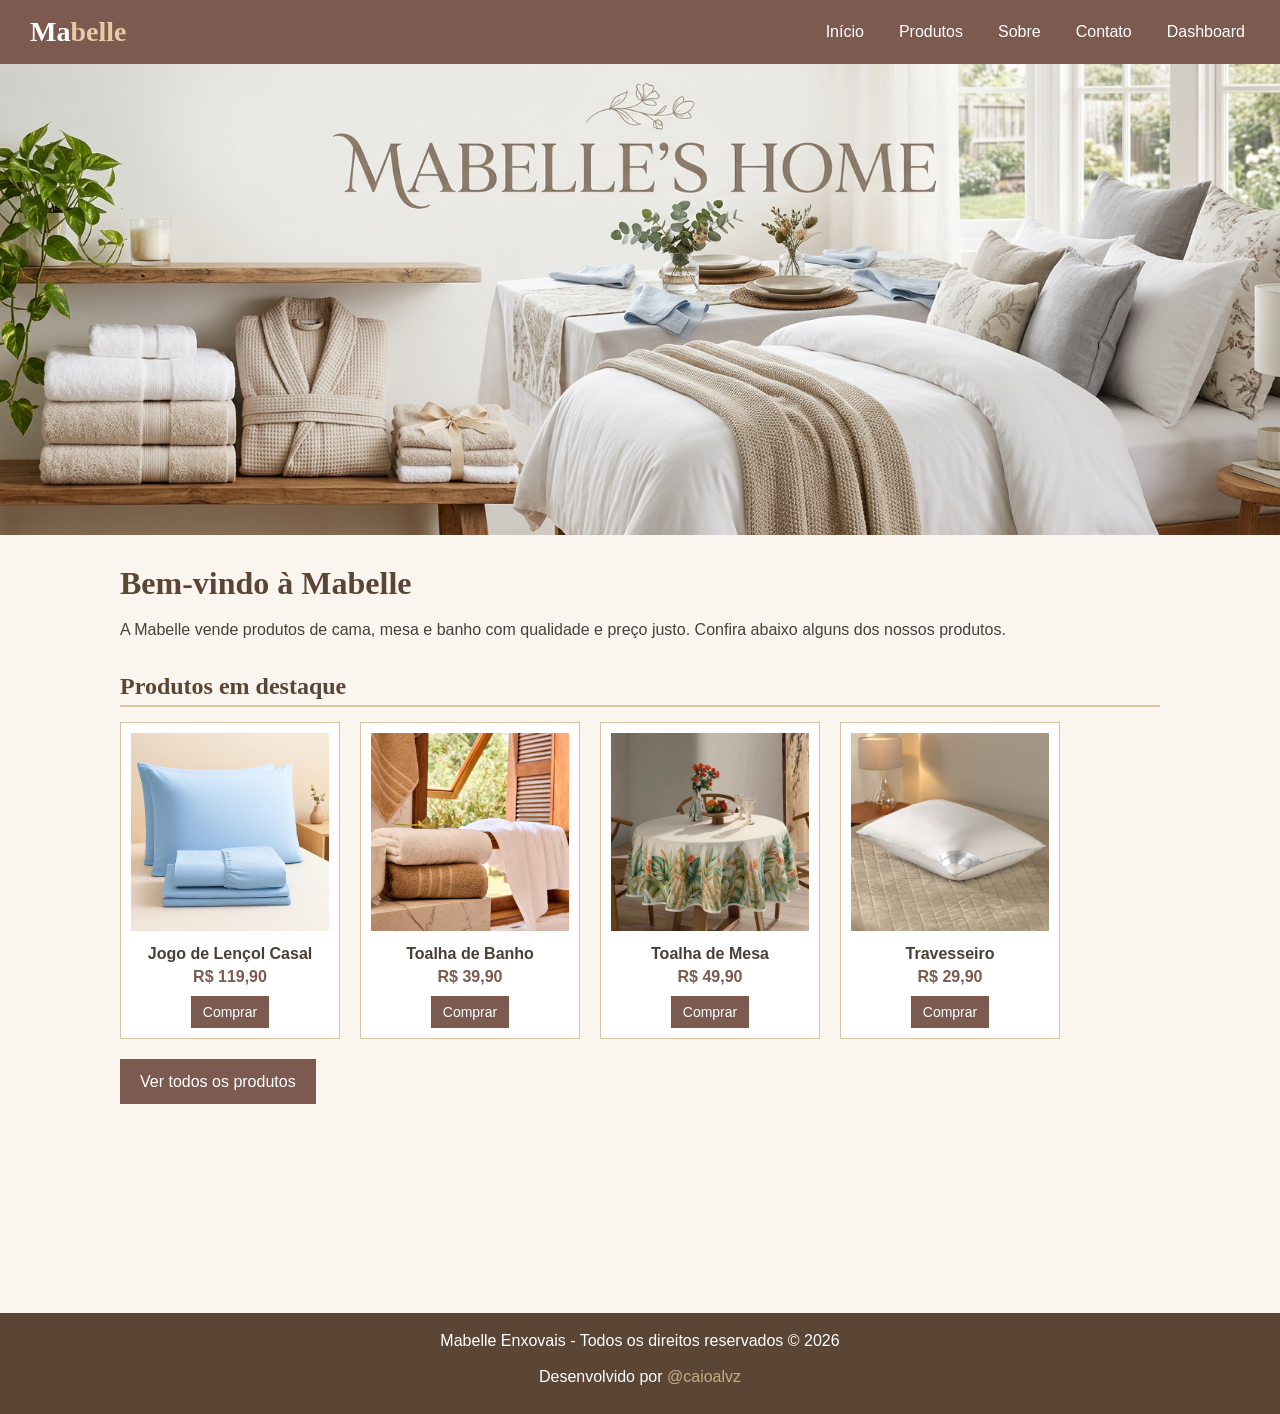
<file: index.html>
<!DOCTYPE html>
<html lang="pt-br">
<head>
	<meta charset="UTF-8">
	<title>Mabelle - Enxovais para Casa</title>
	<link rel="stylesheet" href="css/styles.css">
</head>
<body>

	<header>
		<div class="topo">
			<div class="logo"><a class="logo-link" href="index.html">Ma<span>belle</span></a></div>
			<nav>
				<ul>
					<li><a href="index.html">Início</a></li>
					<li><a href="produto.html">Produtos</a>
						<ul class="submenu">
							<li><a href="produto.html#cama">Cama</a></li>
							<li><a href="produto.html#mesa">Mesa</a></li>
							<li><a href="produto.html#banho">Banho</a></li>
						</ul>
					</li>
					<li><a href="sobre.html">Sobre</a></li>
					<li><a href="contato.html">Contato</a></li>
					<li><a href="Dashboard.html">Dashboard</a></li>
				</ul>
			</nav>
		</div>
	</header>

	<div class="banner">
		<img src="img/Mabelle_Banner.jfif" alt="Banner Mabelle">
	</div>

	<main>
		<h1>Bem-vindo à Mabelle</h1>
		<p>A Mabelle vende produtos de cama, mesa e banho com qualidade e preço justo. Confira abaixo alguns dos nossos produtos.</p>

		<h2>Produtos em destaque</h2>
		<div class="produtos">

			<div class="produto">
				<img src="img/lencol.jpg" alt="Jogo de Lençol">
				<h3>Jogo de Lençol Casal</h3>
				<div class="preco">R$ 119,90</div>
				<button onclick="adicionarCarrinho('Jogo de Lençol Casal')">Comprar</button>
			</div>

			<div class="produto">
				<img src="img/Toalha_de_Banho.jpg" alt="Toalha de Banho">
				<h3>Toalha de Banho</h3>
				<div class="preco">R$ 39,90</div>
				<button onclick="adicionarCarrinho('Toalha de Banho')">Comprar</button>
			</div>

			<div class="produto">
				<img src="img/Toalha_de_Mesa.jpg" alt="Toalha de Mesa">
				<h3>Toalha de Mesa</h3>
				<div class="preco">R$ 49,90</div>
				<button onclick="adicionarCarrinho('Toalha de Mesa')">Comprar</button>
			</div>

			<div class="produto">
				<img src="img/Travesseiro.jpg" alt="Travesseiro">
				<h3>Travesseiro</h3>
				<div class="preco">R$ 29,90</div>
				<button onclick="adicionarCarrinho('Travesseiro')">Comprar</button>
			</div>

		</div>

		<p><a href="produto.html" class="botao" style="display:inline-block; margin-top:20px; color:#fff; padding:10px 20px;">Ver todos os produtos</a></p>
	</main>

	<footer>
		<p>Mabelle Enxovais - Todos os direitos reservados © <span id="ano"></span></p>
		<p>Desenvolvido por <a href="https://github.com/caioalvz" class="github-link" target="_blank" rel="noopener">@caioalvz</a></p>
	</footer>

	<script src="js/script.js"></script>
</body>
</html>
</file>
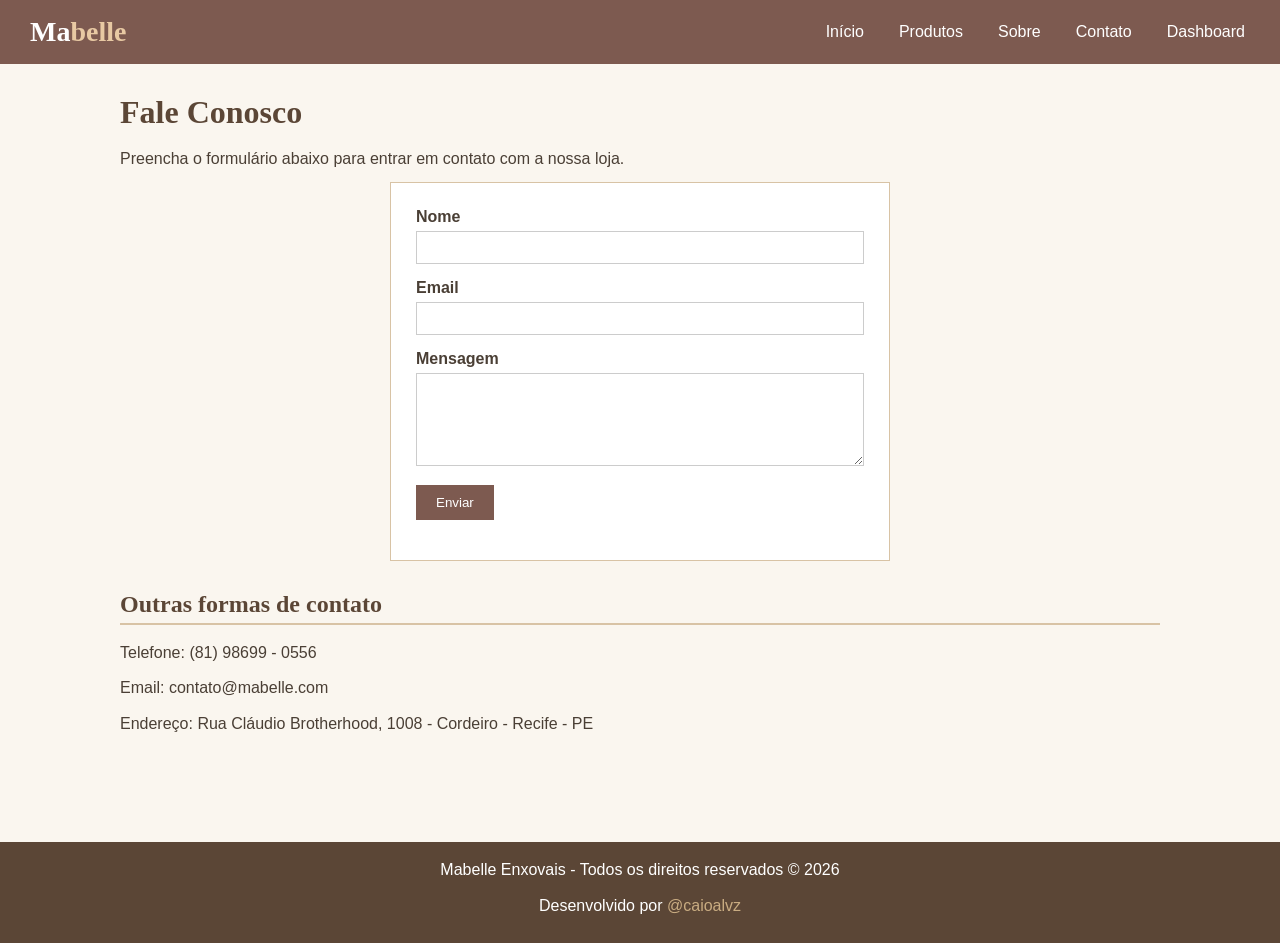
<file: contato.html>
<!DOCTYPE html>
<html lang="pt-br">
<head>
	<meta charset="UTF-8">
	<title>Mabelle - Contato</title>
	<link rel="stylesheet" href="css/styles.css">
</head>
<body>

	<header>
		<div class="topo">
			<div class="logo"><a class="logo-link" href="index.html">Ma<span>belle</span></a></div>
			<nav>
				<ul>
					<li><a href="index.html">Início</a></li>
					<li><a href="produto.html">Produtos</a>
						<ul class="submenu">
							<li><a href="produto.html#cama">Cama</a></li>
							<li><a href="produto.html#mesa">Mesa</a></li>
							<li><a href="produto.html#banho">Banho</a></li>
						</ul>
					</li>
					<li><a href="sobre.html">Sobre</a></li>
					<li><a href="contato.html">Contato</a></li>
					<li><a href="Dashboard.html">Dashboard</a></li>
				</ul>
			</nav>
		</div>
	</header>

	<main>
		<h1>Fale Conosco</h1>
		<p>Preencha o formulário abaixo para entrar em contato com a nossa loja.</p>

		<form class="contato" action="#" method="get">
			<label for="nome">Nome</label>
			<input type="text" id="nome" name="nome">

			<label for="email">Email</label>
			<input type="text" id="email" name="email">

			<label for="mensagem">Mensagem</label>
			<textarea id="mensagem" name="mensagem" rows="5"></textarea>

			<input type="submit" value="Enviar">
		</form>

		<h2>Outras formas de contato</h2>
		<p>Telefone: (81) 98699 - 0556</p>
		<p>Email: contato@mabelle.com</p>
		<p>Endereço: Rua Cláudio Brotherhood, 1008 - Cordeiro - Recife - PE</p>
	</main>

	<footer>
		<p>Mabelle Enxovais - Todos os direitos reservados © <span id="ano"></span></p>
		<p>Desenvolvido por <a href="https://github.com/caioalvz" class="github-link" target="_blank" rel="noopener">@caioalvz</a></p>
	</footer>

	<script src="js/script.js"></script>
</body>
</html>
</file>
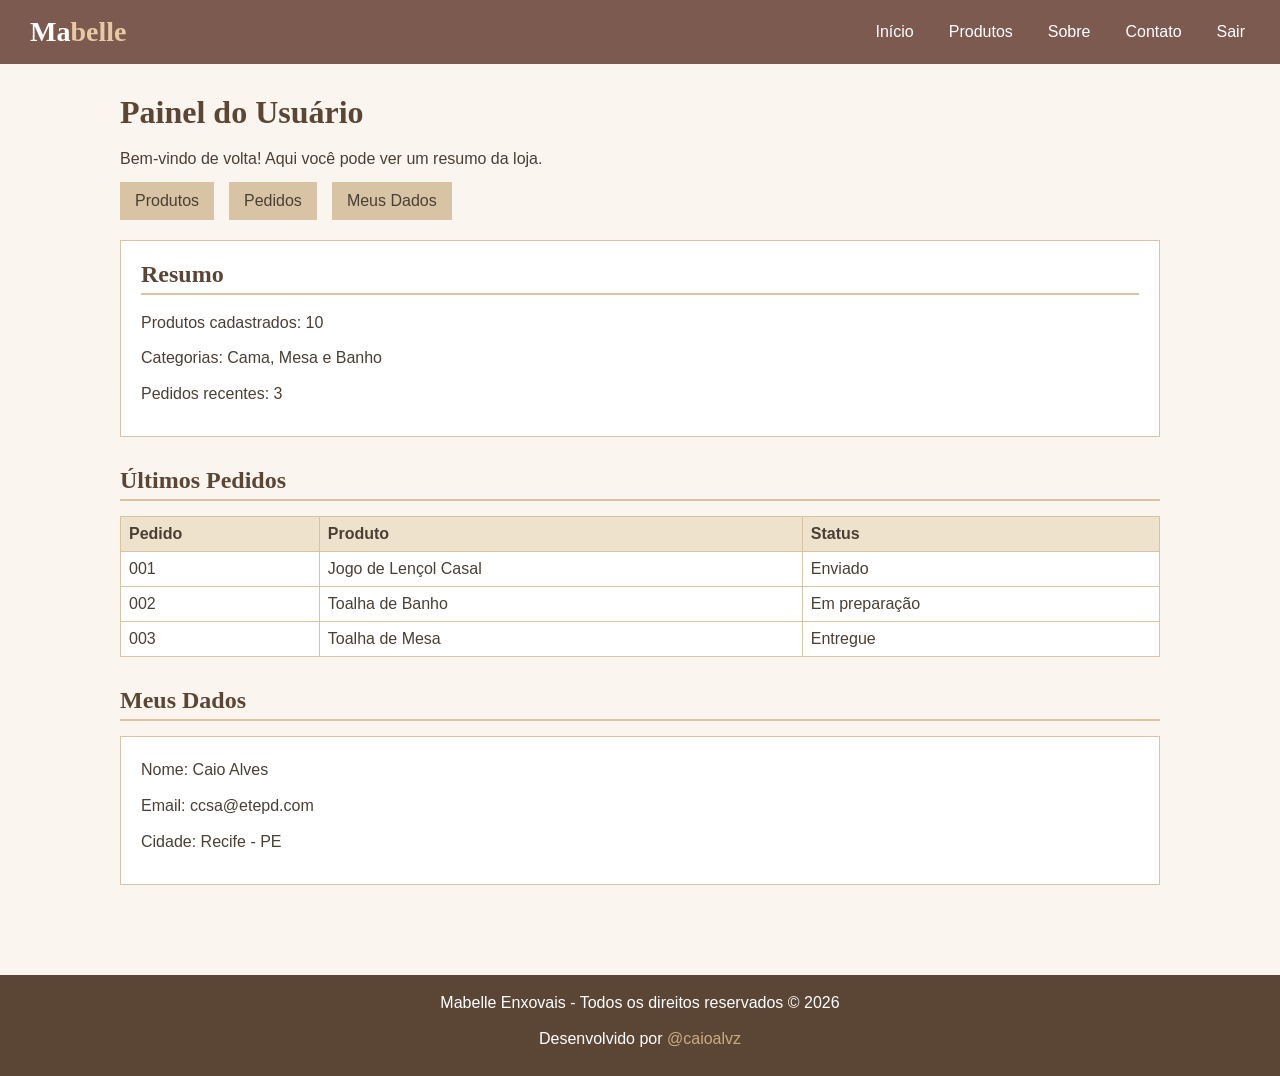
<file: dashboard.html>
<!DOCTYPE html>
<html lang="pt-br">
<head>
	<meta charset="UTF-8">
	<title>Mabelle - Dashboard</title>
	<link rel="stylesheet" href="css/styles.css">
</head>
<body>

	<header>
		<div class="topo">
			<div class="logo"><a class="logo-link" href="index.html">Ma<span>belle</span></a></div>
			<nav>
				<ul>
					<li><a href="index.html">Início</a></li>
					<li><a href="produto.html">Produtos</a>
						<ul class="submenu">
							<li><a href="produto.html#cama">Cama</a></li>
							<li><a href="produto.html#mesa">Mesa</a></li>
							<li><a href="produto.html#banho">Banho</a></li>
						</ul>
					</li>
					<li><a href="sobre.html">Sobre</a></li>
					<li><a href="contato.html">Contato</a></li>
					<li><a href="login.html">Sair</a></li>
				</ul>
			</nav>
		</div>
	</header>

	<main>
		<h1>Painel do Usuário</h1>
		<p>Bem-vindo de volta! Aqui você pode ver um resumo da loja.</p>

		<div class="dashboard-menu">
			<a href="produto.html">Produtos</a>
			<a href="#pedidos">Pedidos</a>
			<a href="#dados">Meus Dados</a>
		</div>

		<div class="dashboard-caixa">
			<h2 style="margin-top:0;">Resumo</h2>
			<p>Produtos cadastrados: 10</p>
			<p>Categorias: Cama, Mesa e Banho</p>
			<p>Pedidos recentes: 3</p>
		</div>

		<h2 id="pedidos">Últimos Pedidos</h2>
		<table>
			<tr>
				<th>Pedido</th>
				<th>Produto</th>
				<th>Status</th>
			</tr>
			<tr>
				<td>001</td>
				<td>Jogo de Lençol Casal</td>
				<td>Enviado</td>
			</tr>
			<tr>
				<td>002</td>
				<td>Toalha de Banho</td>
				<td>Em preparação</td>
			</tr>
			<tr>
				<td>003</td>
				<td>Toalha de Mesa</td>
				<td>Entregue</td>
			</tr>
		</table>

		<h2 id="dados">Meus Dados</h2>
		<div class="dashboard-caixa">
			<p>Nome: Caio Alves</p>
			<p>Email: ccsa@etepd.com</p>
			<p>Cidade: Recife - PE</p>
		</div>

	</main>

	<footer>
		<p>Mabelle Enxovais - Todos os direitos reservados © <span id="ano"></span></p>
		<p>Desenvolvido por <a href="https://github.com/caioalvz" class="github-link" target="_blank" rel="noopener">@caioalvz</a></p>
	</footer>

	<script src="js/script.js"></script>
</body>
</html>
</file>
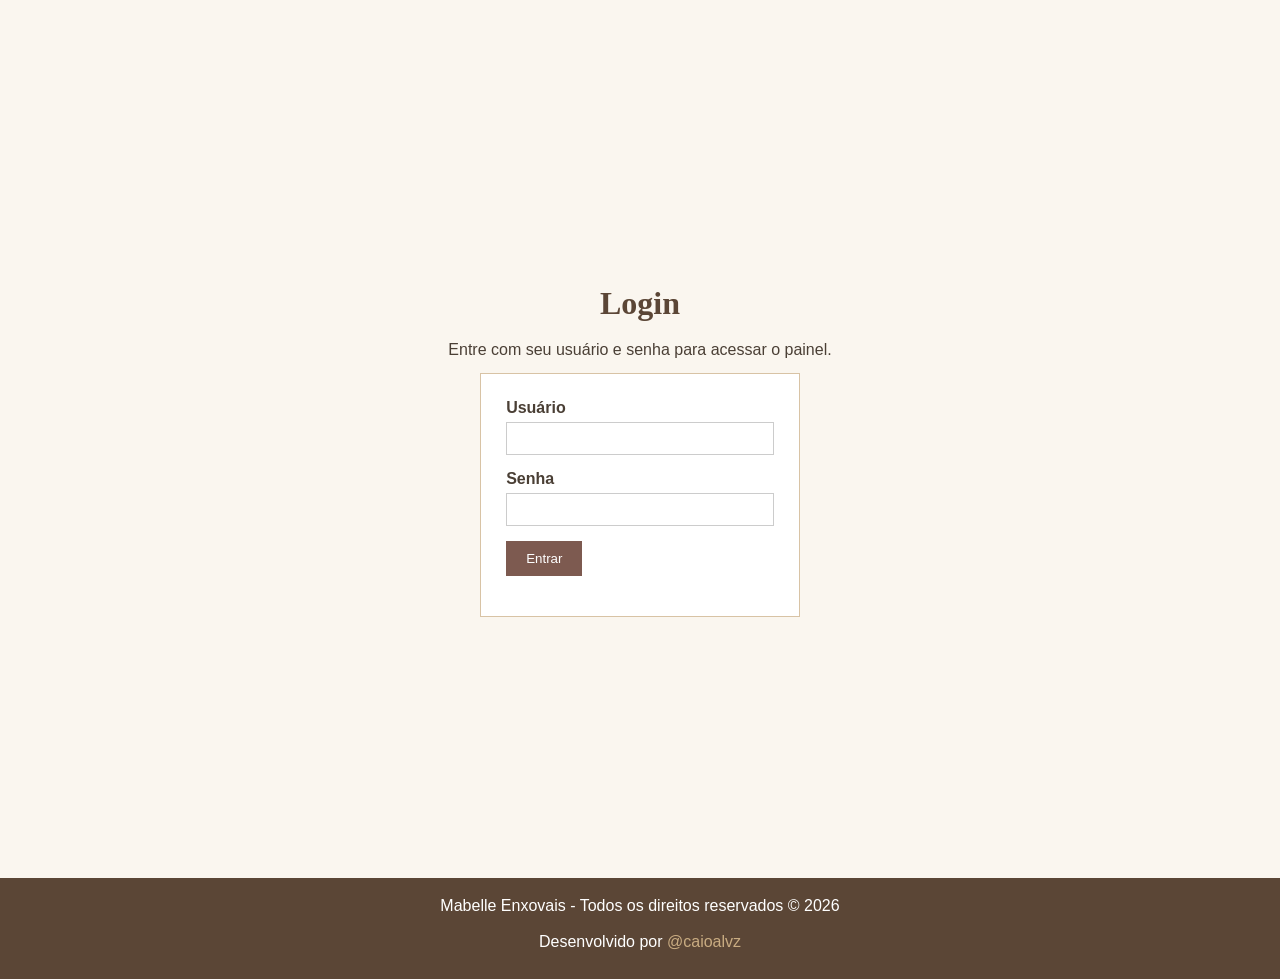
<file: login.html>
<!DOCTYPE html>
<html lang="pt-br">
<head>
	<meta charset="UTF-8">
	<title>Mabelle - Login</title>
	<link rel="stylesheet" href="css/styles.css">
</head>
<body>

	<style>
		main {
			display: flex;
    		flex-direction: column;
   			align-items: center;
   			justify-content: center;
			min-height: 86vh;
			}
	</style>
	<main>
		<h1>Login</h1>
		<p>Entre com seu usuário e senha para acessar o painel.</p>

		<form action="dashboard.html" method="get">
			<label for="usuario">Usuário</label>
			<input type="text" id="usuario" name="usuario">

			<label for="senha">Senha</label>
			<input type="password" id="senha" name="senha">

			<input type="submit" value="Entrar">
		</form>
	</main>

	<footer>
		<p>Mabelle Enxovais - Todos os direitos reservados © <span id="ano"></span></p>
		<p>Desenvolvido por <a href="https://github.com/caioalvz" class="github-link" target="_blank" rel="noopener">@caioalvz</a></p>
	</footer>

	<script src="js/script.js"></script>
</body>
</html>
</file>
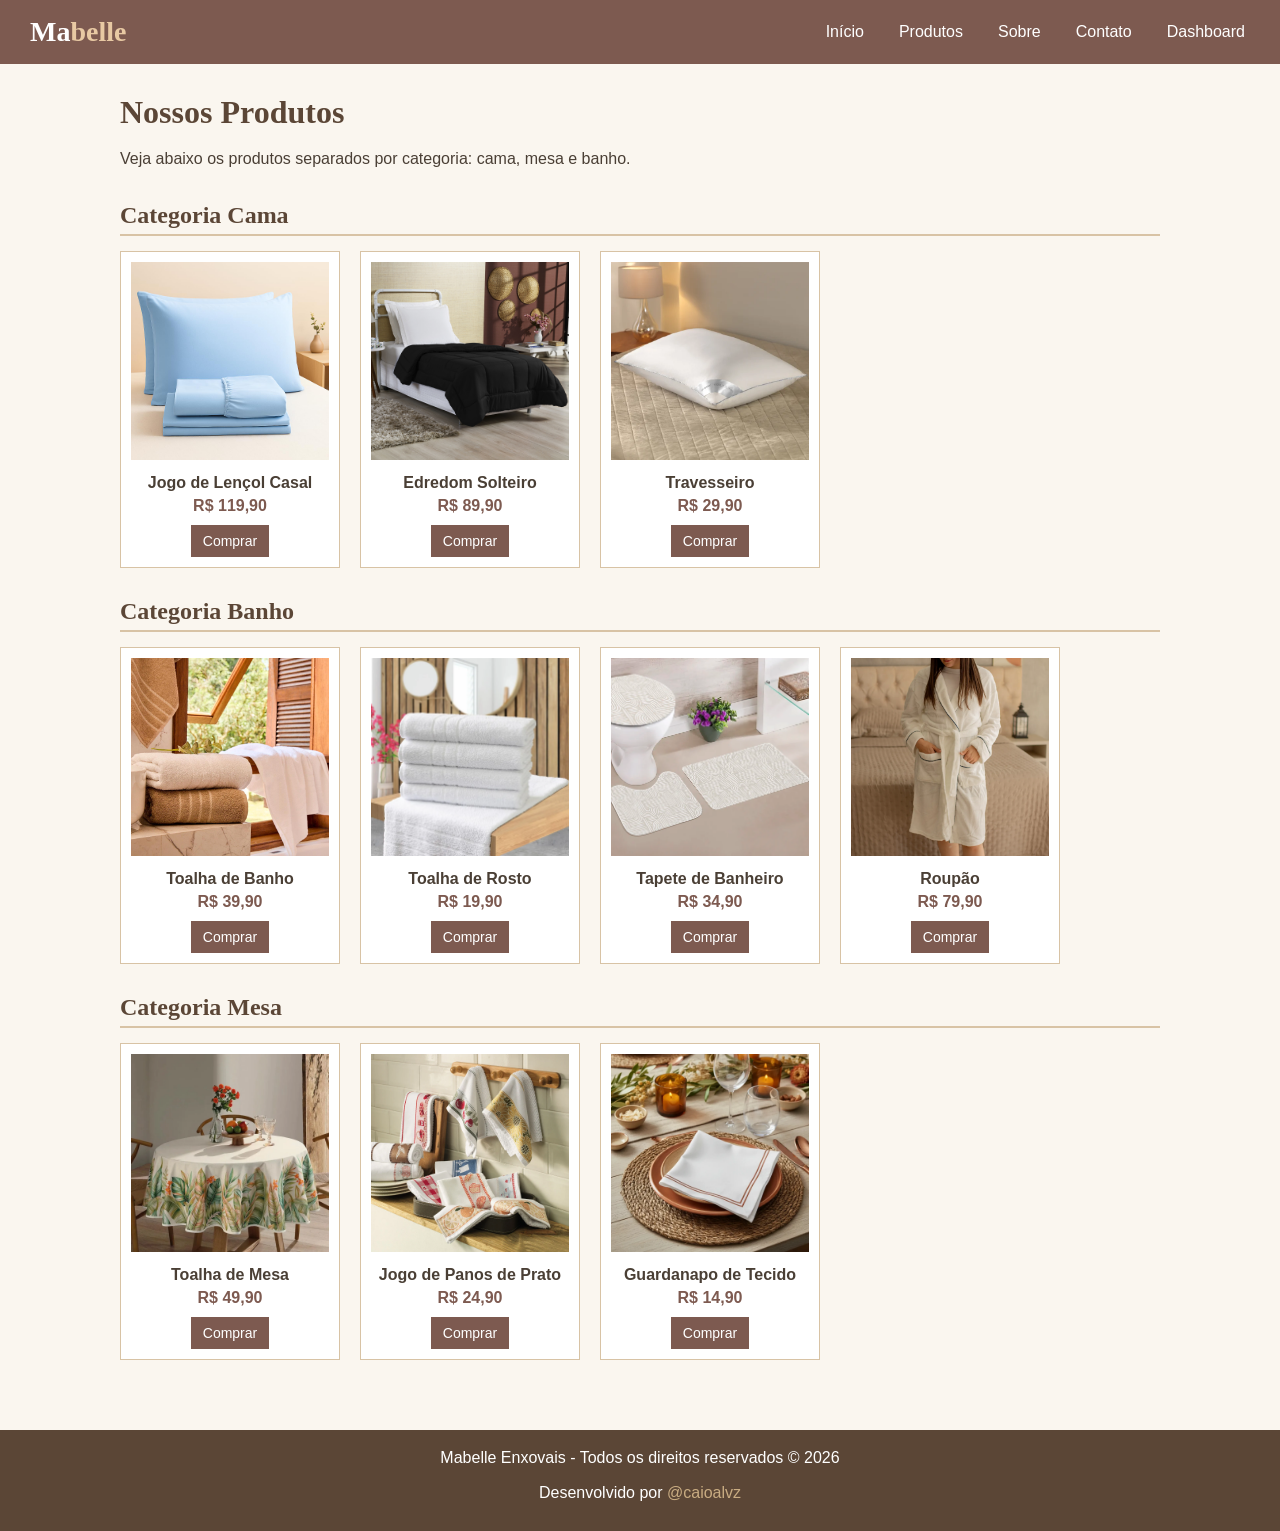
<file: produto.html>
<!DOCTYPE html>
<html lang="pt-br">
<head>
	<meta charset="UTF-8">
	<title>Mabelle - Produtos</title>
	<link rel="stylesheet" href="css/styles.css">
</head>
<body>

	<header>
		<div class="topo">
			<div class="logo"><a class="logo-link" href="index.html">Ma<span>belle</span></a></div>
			<nav>
				<ul>
					<li><a href="index.html">Início</a></li>
					<li><a href="produto.html">Produtos</a>
						<ul class="submenu">
							<li><a href="produto.html#cama">Cama</a></li>
							<li><a href="produto.html#mesa">Mesa</a></li>
							<li><a href="produto.html#banho">Banho</a></li>
						</ul>
					</li>
					<li><a href="sobre.html">Sobre</a></li>
					<li><a href="contato.html">Contato</a></li>
					<li><a href="Dashboard.html">Dashboard</a></li>
				</ul>
			</nav>
		</div>
	</header>

	<main>
		<h1>Nossos Produtos</h1>
		<p>Veja abaixo os produtos separados por categoria: cama, mesa e banho.</p>

		<h2 id="cama">Categoria Cama</h2>
		<div class="produtos">

			<div class="produto">
				<img src="img/lencol.jpg" alt="Jogo de Lençol">
				<h3>Jogo de Lençol Casal</h3>
				<div class="preco">R$ 119,90</div>
				<button onclick="adicionarCarrinho('Jogo de Lençol Casal')">Comprar</button>
			</div>

			<div class="produto">
				<img src="img/Edredom_Solteiro.jpg" alt="Edredom Solteiro">
				<h3>Edredom Solteiro</h3>
				<div class="preco">R$ 89,90</div>
				<button onclick="adicionarCarrinho('Edredom Solteiro')">Comprar</button>
			</div>

			<div class="produto">
				<img src="img/Travesseiro.jpg" alt="Travesseiro">
				<h3>Travesseiro</h3>
				<div class="preco">R$ 29,90</div>
				<button onclick="adicionarCarrinho('Travesseiro')">Comprar</button>
			</div>

		</div>

		<h2 id="banho">Categoria Banho</h2>
		<div class="produtos">

			<div class="produto">
				<img src="img/Toalha_de_Banho.jpg" alt="Toalha de Banho">
				<h3>Toalha de Banho</h3>
				<div class="preco">R$ 39,90</div>
				<button onclick="adicionarCarrinho('Toalha de Banho')">Comprar</button>
			</div>

			<div class="produto">
				<img src="img/Toalha_de_Rosto.jpg" alt="Toalha de Rosto">
				<h3>Toalha de Rosto</h3>
				<div class="preco">R$ 19,90</div>
				<button onclick="adicionarCarrinho('Toalha de Rosto')">Comprar</button>
			</div>

			<div class="produto">
				<img src="img/Tapete_de_Banheiro.jpg" alt="Tapete de Banheiro">
				<h3>Tapete de Banheiro</h3>
				<div class="preco">R$ 34,90</div>
				<button onclick="adicionarCarrinho('Tapete de Banheiro')">Comprar</button>
			</div>

			<div class="produto">
				<img src="img/Roupao.jpg" alt="Roupão">
				<h3>Roupão</h3>
				<div class="preco">R$ 79,90</div>
				<button onclick="adicionarCarrinho('Roupão')">Comprar</button>
			</div>

		</div>

		<h2 id="mesa">Categoria Mesa</h2>
		<div class="produtos">

			<div class="produto">
				<img src="img/Toalha_de_Mesa.jpg" alt="Toalha de Mesa">
				<h3>Toalha de Mesa</h3>
				<div class="preco">R$ 49,90</div>
				<button onclick="adicionarCarrinho('Toalha de Mesa')">Comprar</button>
			</div>

			<div class="produto">
				<img src="img/Panos_de_Prato.jpg" alt="Panos de Prato">
				<h3>Jogo de Panos de Prato</h3>
				<div class="preco">R$ 24,90</div>
				<button onclick="adicionarCarrinho('Jogo de Panos de Prato')">Comprar</button>
			</div>

			<div class="produto">
				<img src="img/Guardanapo.jpg" alt="Guardanapo">
				<h3>Guardanapo de Tecido</h3>
				<div class="preco">R$ 14,90</div>
				<button onclick="adicionarCarrinho('Guardanapo de Tecido')">Comprar</button>
			</div>

		</div>

	</main>

	<footer>
		<p>Mabelle Enxovais - Todos os direitos reservados © <span id="ano"></span></p>
		<p>Desenvolvido por <a href="https://github.com/caioalvz" class="github-link" target="_blank" rel="noopener">@caioalvz</a></p>
	</footer>

	<script src="js/script.js"></script>
</body>
</html>
</file>
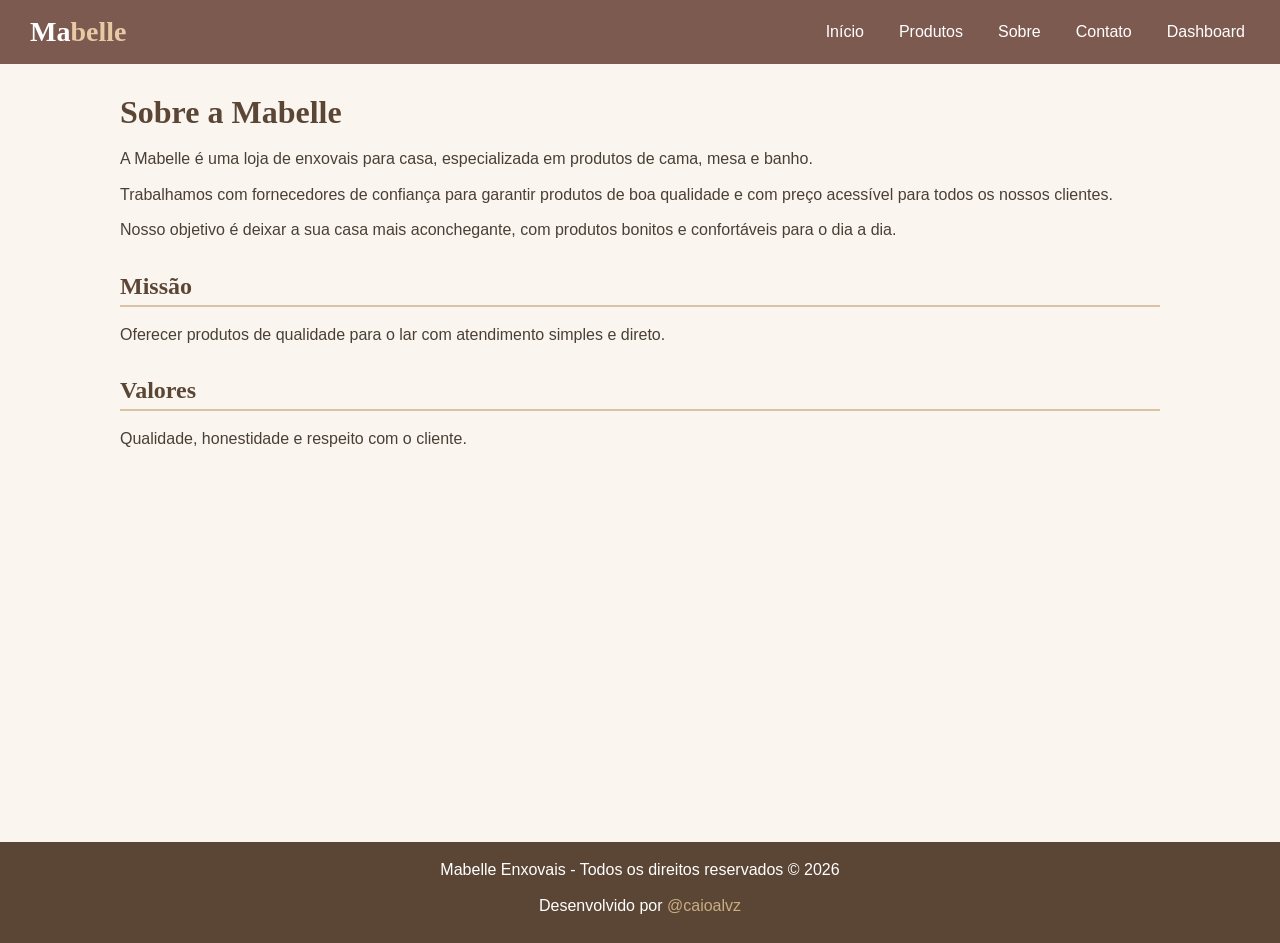
<file: sobre.html>
<!DOCTYPE html>
<html lang="pt-br">
<head>
	<meta charset="UTF-8">
	<title>Mabelle - Sobre</title>
	<link rel="stylesheet" href="css/styles.css">
</head>
<body>

	<header>
		<div class="topo">
			<div class="logo"><a class="logo-link" href="index.html">Ma<span>belle</span></a></div>
			<nav>
				<ul>
					<li><a href="index.html">Início</a></li>
					<li><a href="produto.html">Produtos</a>
						<ul class="submenu">
							<li><a href="produto.html#cama">Cama</a></li>
							<li><a href="produto.html#mesa">Mesa</a></li>
							<li><a href="produto.html#banho">Banho</a></li>
						</ul>
					</li>
					<li><a href="sobre.html">Sobre</a></li>
					<li><a href="contato.html">Contato</a></li>
					<li><a href="Dashboard.html">Dashboard</a></li>
				</ul>
			</nav>
		</div>
	</header>

	<main>
		<h1>Sobre a Mabelle</h1>
		<p>A Mabelle é uma loja de enxovais para casa, especializada em produtos de cama, mesa e banho.</p>
		<p>Trabalhamos com fornecedores de confiança para garantir produtos de boa qualidade e com preço acessível para todos os nossos clientes.</p>
		<p>Nosso objetivo é deixar a sua casa mais aconchegante, com produtos bonitos e confortáveis para o dia a dia.</p>

		<h2>Missão</h2>
		<p>Oferecer produtos de qualidade para o lar com atendimento simples e direto.</p>

		<h2>Valores</h2>
		<p>Qualidade, honestidade e respeito com o cliente.</p>
	</main>

	<footer>
		<p>Mabelle Enxovais - Todos os direitos reservados © <span id="ano"></span></p>
		<p>Desenvolvido por <a href="https://github.com/caioalvz" class="github-link" target="_blank" rel="noopener">@caioalvz</a></p>
	</footer>

	<script src="js/script.js"></script>
</body>
</html>
</file>
<file: css/styles.css>
* {
	margin: 0;
	padding: 0;
	box-sizing: border-box;
}

body {
	font-family: Arial, Helvetica, sans-serif;
	background-color: #faf6ef;
	color: #4a3f35;
	margin-top: 64px;
}

a {
	text-decoration: none;
	color: #4a3f35;
}

header {
	background-color: #7d5a50;
	color: #fff;
	padding: 15px 30px;
	position: fixed;
	top: 0;
	left: 0;
	right: 0;
	z-index: 10;
}

.topo {
	display: flex;
	justify-content: space-between;
	align-items: center;
}

.logo {
	font-family: Georgia, "Times New Roman", serif;
	font-size: 28px;
	font-weight: bold;
	color: #fff;
}

.logo span {
	color: #e8c9a3;
}

a.logo-link {
	color:white
}

a.logo-link:visited {
	color: white;
}

nav ul {
	list-style: none;
	display: flex;
}

nav > ul > li {
	position: relative;
	margin-left: 25px;
}

nav > ul > li > a {
	color: #fff;
	padding: 8px 5px;
	display: block;
}

nav > ul > li > a:hover {
	color: #e8c9a3;
}

.submenu {
	display: none;
	position: absolute;
	top: 100%;
	left: 0;
	background-color: #6b4b42;
	min-width: 150px;
	border: 1px solid #593c34;
	z-index: 10;
}

nav > ul > li:hover .submenu {
	display: block;
}

.submenu li a {
	color: #fff;
	padding: 8px 12px;
	display: block;
	border-bottom: 1px solid #7d5a50;
}

.submenu li a:hover {
	background-color: #7d5a50;
}

.banner {
	width: 100%;
}

.banner img {
	width: 100%;
	display: block;
}

main {
	padding: 30px;
	max-width: 1100px;
	margin: 0 auto;
	min-height: 82vh;
}

h1 {
	font-family: Georgia, serif;
	color: #5b4636;
	margin-bottom: 15px;
}

h2 {
	font-family: Georgia, serif;
	color: #5b4636;
	margin-top: 30px;
	margin-bottom: 15px;
	border-bottom: 2px solid #d8c3a5;
	padding-bottom: 5px;
}

p {
	line-height: 1.6;
	margin-bottom: 10px;
}

.produtos {
	display: flex;
	flex-wrap: wrap;
	gap: 20px;
}

.produto {
	width: 220px;
	border: 1px solid #d8c3a5;
	background-color: #fff;
	padding: 10px;
	text-align: center;
}

.produto img {
	width: 100%;
	margin-bottom: 10px;
}

.produto h3 {
	font-size: 16px;
	margin-bottom: 5px;
}

.produto .preco {
	font-weight: bold;
	color: #7d5a50;
	margin-bottom: 10px;
}

.produto button {
	background-color: #7d5a50;
	color: #fff;
	border: none;
	padding: 8px 12px;
	cursor: pointer;
	font-size: 14px;
}

.produto button:hover {
	background-color: #5b4636;
}

form {
	max-width: 400px;
	margin: 0 auto;
	background-color: #fff;
	border: 1px solid #d8c3a5;
	padding: 25px;
}

form.contato {
	max-width: 500px;
}

label {
	display: block;
	margin-bottom: 5px;
	font-weight: bold;
}

input, textarea {
	width: 100%;
	padding: 8px;
	margin-bottom: 15px;
	border: 1px solid #ccc;
	font-family: Arial, sans-serif;
}

input[type="submit"], .botao {
	background-color: #7d5a50;
	color: #fff;
	border: none;
	cursor: pointer;
	width: auto;
	padding: 10px 20px;
}

input[type="submit"]:hover, .botao:hover {
	background-color: #5b4636;
}

.dashboard-caixa {
	background-color: #fff;
	border: 1px solid #d8c3a5;
	padding: 20px;
	margin-bottom: 20px;
}

.dashboard-menu {
	display: flex;
	gap: 15px;
	margin-bottom: 20px;
}

.dashboard-menu a {
	background-color: #d8c3a5;
	padding: 10px 15px;
	color: #4a3f35;
}

.dashboard-menu a:hover {
	background-color: #c9ac82;
}

table {
	width: 100%;
	border-collapse: collapse;
	background-color: #fff;
}

table, th, td {
	border: 1px solid #d8c3a5;
}

th, td {
	padding: 8px;
	text-align: left;
}

th {
	background-color: #efe2cd;
}

footer {
	background-color: #5b4636;
	color: #fff;
	text-align: center;
	padding: 15px;
	margin-top: 40px;
}

.github-link {
	color:#c9ac82
}
/* Módulo de usuários (Sprint 01) */
select {
	width: 100%;
	padding: 8px;
	margin-bottom: 15px;
	border: 1px solid #ccc;
	background-color: #fff;
}

.erro-campo {
	display: block;
	color: #a33;
	font-size: 13px;
	margin: -10px 0 12px;
}

.aviso {
	max-width: 900px;
	padding: 10px 15px;
	margin: 0 auto 15px;
	border: 1px solid #d8c3a5;
	background-color: #fff;
}

.aviso.sucesso { border-color: #5a8a5a; }
.aviso.erro { border-color: #a33; color: #a33; }

/* Pergunta de confirmação (modal) */
.modal {
	position: fixed;
	top: 0;
	left: 0;
	right: 0;
	bottom: 0;
	background: rgba(0, 0, 0, 0.5);
	display: flex;
	align-items: center;
	justify-content: center;
	z-index: 20;
}

.modal[hidden] { display: none; }

.modal-caixa { max-width: 460px; }
.modal-caixa h2 { margin-bottom: 12px; }
.modal-caixa p { margin-bottom: 15px; }
.modal-caixa .botao { margin-right: 10px; }
</file>
